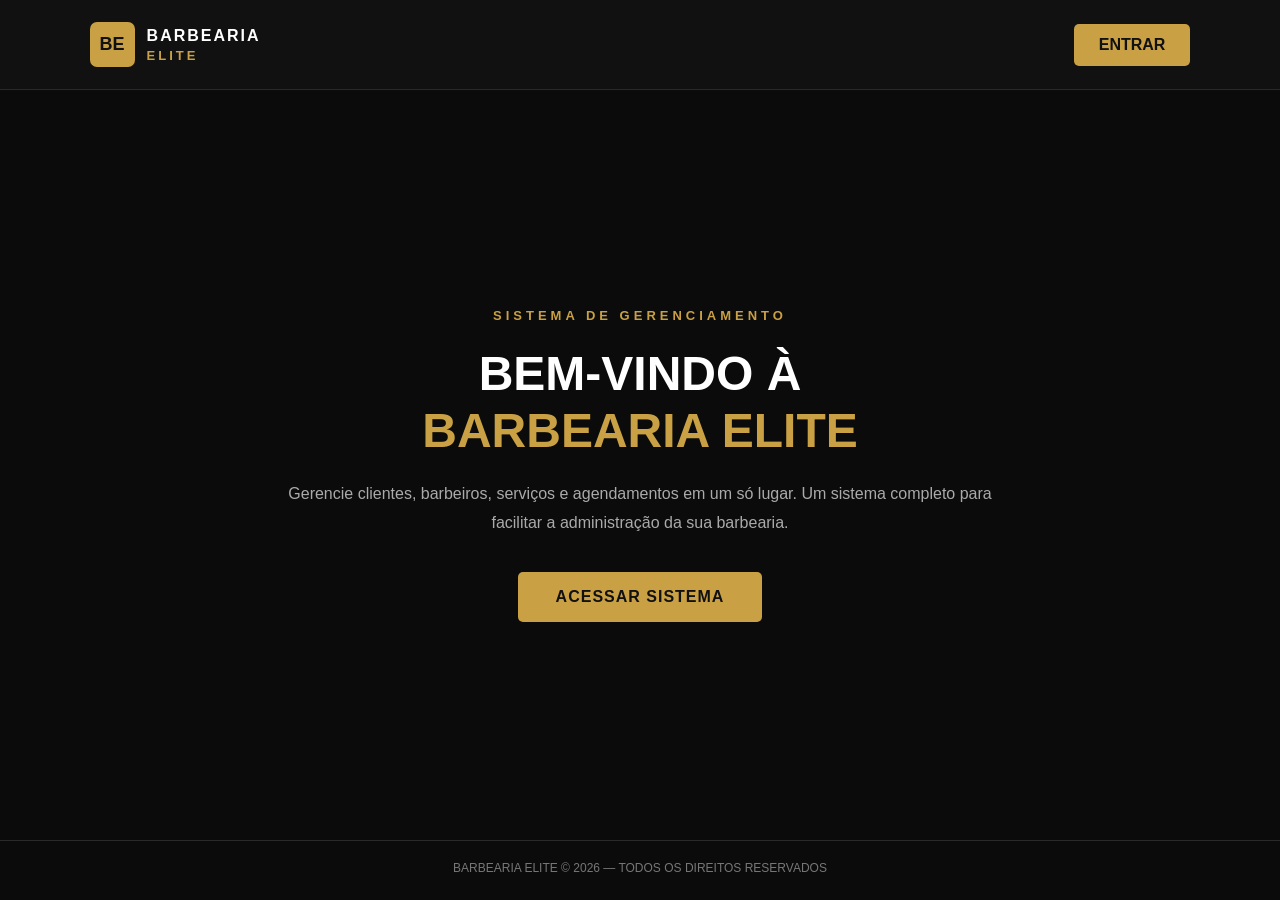
<file: Barbearia_Elite/html/inicio.html>
<!DOCTYPE html>
<html lang="pt-BR">
<head>
    <meta charset="UTF-8">
    <meta name="viewport" content="width=device-width, initial-scale=1.0">
    <title>Barbearia Elite</title>

    <style>
        * {
            margin: 0;
            padding: 0;
            box-sizing: border-box;
        }

        body {
            font-family: Arial, sans-serif;
            background: #0b0b0b;
            color: #fff;
            min-height: 100vh;
        }

        header {
            width: 100%;
            padding: 22px 7%;
            display: flex;
            align-items: center;
            justify-content: space-between;
            background: #111;
            border-bottom: 1px solid #292929;
        }

        .brand {
            display: flex;
            align-items: center;
            gap: 12px;
            text-decoration: none;
        }

        .brand-mark {
            width: 45px;
            height: 45px;
            background: #c9a044;
            color: #111;
            display: flex;
            align-items: center;
            justify-content: center;
            font-size: 18px;
            font-weight: bold;
            border-radius: 7px;
        }

        .brand-text {
            display: flex;
            flex-direction: column;
            gap: 3px;
        }

        .brand-text b {
            color: #fff;
            font-size: 16px;
            letter-spacing: 2px;
        }

        .brand-text small {
            color: #c9a044;
            font-size: 13px;
            font-weight: bold;
            letter-spacing: 3px;
        }

        .btn-entrar {
            background: #c9a044;
            color: #111;
            text-decoration: none;
            padding: 12px 25px;
            border-radius: 5px;
            font-weight: bold;
            transition: 0.3s;
        }

        .btn-entrar:hover {
            background: #e0b85c;
            transform: translateY(-2px);
        }

        main {
            min-height: calc(100vh - 150px);
            display: flex;
            align-items: center;
            justify-content: center;
            text-align: center;
            padding: 40px 20px;
        }

        .conteudo {
            max-width: 750px;
        }

        .destaque {
            color: #c9a044;
            font-size: 13px;
            font-weight: bold;
            letter-spacing: 4px;
            margin-bottom: 22px;
        }

        h1 {
            font-size: 48px;
            margin-bottom: 20px;
            line-height: 1.2;
        }

        h1 span {
            color: #c9a044;
        }

        .descricao {
            color: #aaa;
            font-size: 16px;
            line-height: 1.8;
            margin-bottom: 35px;
        }

        .btn-principal {
            display: inline-block;
            background: #c9a044;
            color: #111;
            padding: 16px 38px;
            border-radius: 5px;
            text-decoration: none;
            font-weight: bold;
            letter-spacing: 1px;
            transition: 0.3s;
        }

        .btn-principal:hover {
            background: #e0b85c;
            transform: translateY(-3px);
        }

        footer {
            text-align: center;
            padding: 20px;
            color: #777;
            font-size: 12px;
            border-top: 1px solid #292929;
        }

        @media (max-width: 600px) {
            header {
                padding: 18px 5%;
            }

            h1 {
                font-size: 34px;
            }

            .brand-text b {
                font-size: 13px;
            }

            .btn-entrar {
                padding: 10px 16px;
                font-size: 13px;
            }
        }
    </style>
</head>

<body>

    <header>

        <a class="brand" href="/">
            <span class="brand-mark">BE</span>

            <span class="brand-text">
                <b>BARBEARIA</b>
                <small>ELITE</small>
            </span>
        </a>

        <a href="/painel" class="btn-entrar">ENTRAR</a>

    </header>

    <main>

        <div class="conteudo">

            <div class="destaque">
                SISTEMA DE GERENCIAMENTO
            </div>

            <h1>
                BEM-VINDO À<br>
                <span>BARBEARIA ELITE</span>
            </h1>

            <p class="descricao">
                Gerencie clientes, barbeiros, serviços e agendamentos
                em um só lugar. Um sistema completo para facilitar
                a administração da sua barbearia.
            </p>

            <a href="/painel" class="btn-principal">
                ACESSAR SISTEMA
            </a>

        </div>

    </main>

    <footer>
        BARBEARIA ELITE © 2026 — TODOS OS DIREITOS RESERVADOS
    </footer>

</body>
</html>
</file>
